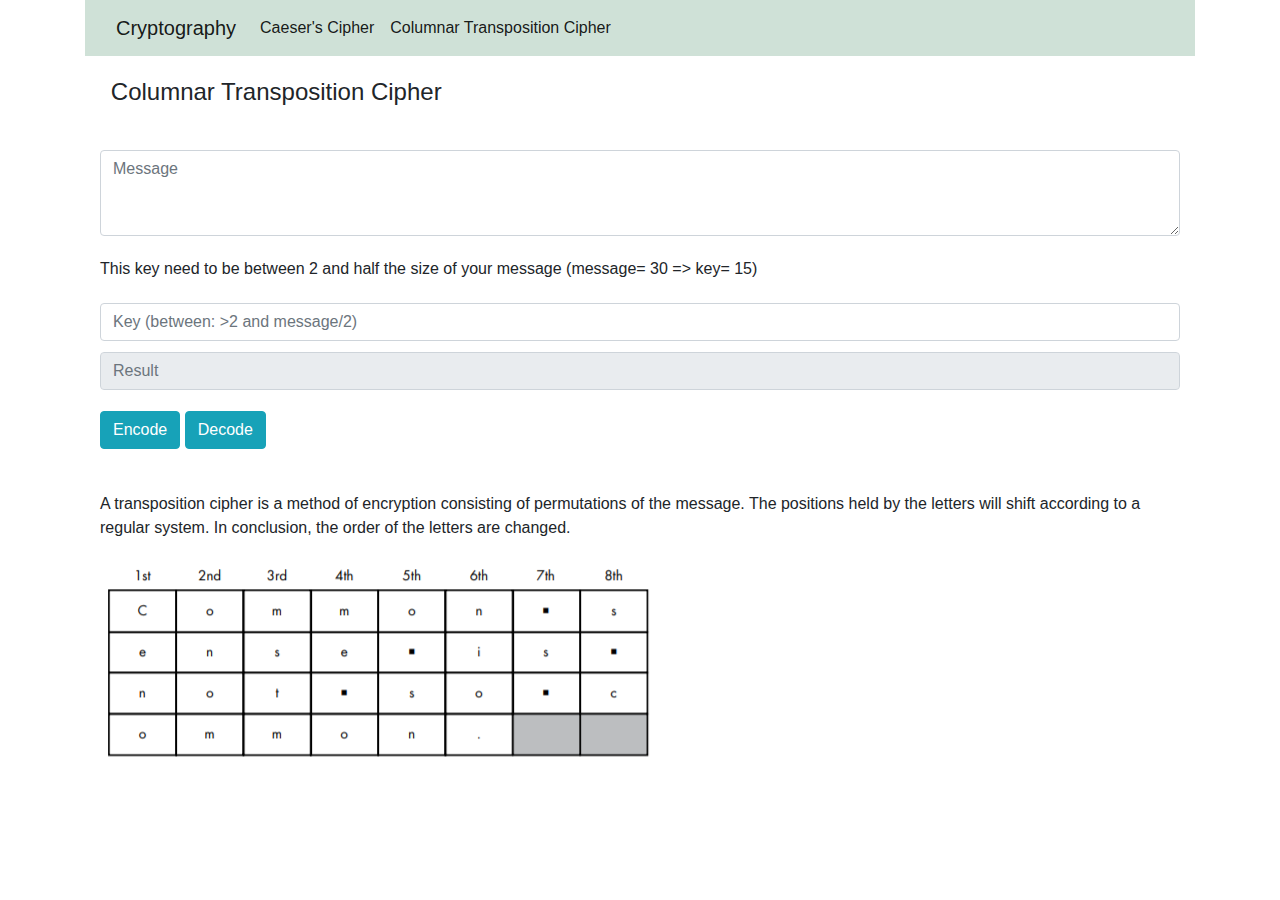
<file: transposition.html>
<!DOCTYPE html>
<html>

<head>
    <meta charset="utf-8">
    <meta name="viewport" content="width=device-width, initial-scale=1.0, shrink-to-fit=no">
    <title>Cryptography</title>
    <link rel="stylesheet" href="assets/bootstrap/css/bootstrap.min.css">
    <link rel="stylesheet" href="assets/css/styles.css">
    <script src="./assets/js/transposition cipher.js"></script>
</head>

<body>
    <div class="container" max-width="80%">
        <nav class="navbar navbar-light navbar-expand-md" style="background-color: #cfe1d7;">
            <div class="container-fluid"><a class="navbar-brand" href="#">Cryptography</a><button data-toggle="collapse" class="navbar-toggler" data-target="#navcol-1"><span class="sr-only">Toggle navigation</span><span class="navbar-toggler-icon"></span></button>
                <div class="collapse navbar-collapse"
                    id="navcol-1">
                    <ul class="nav navbar-nav">
                        <li class="nav-item" role="presentation"><a class="nav-link active" href="./index.html">Caeser's Cipher</a></li>
                        <li class="nav-item" role="presentation"><a class="nav-link active" href="#">Columnar Transposition Cipher</a></li>
                    </ul>
                </div>
            </div>
        </nav>
    </div>
    <div class="container">
        <div class="col">
            <div role="tablist" id="accordion-1">
                    <h4>Columnar Transposition Cipher</h4>
                    <textarea  class="form-control" id="message" rows="3" placeholder="Message"></textarea>
                    <p>This key need to be between 2 and half the size of your message (message= 30 => key= 15)</p>
                    <input type="number" class="form-control" id="iterations" placeholder="Key (between: >2 and message/2)">
                    <input class="form-control" id="result" placeholder="Result" readonly>
                    <button type="button" class="btn btn-info" onclick="encryptTransp()">Encode</button>
                    <button type="button" class="btn btn-info" onclick="desencrypt()">Decode</button>
                    <p>A transposition cipher is a method of encryption consisting of permutations of the message. 
                        The positions held by the letters will shift according to a regular system. In conclusion, the order of the letters are changed.<br>
                        </p>
                    <img src="assets/img/transposition cipher.PNG" class="img-fluid" alt="Responsive image">                
            </div>
        </div>
    </div>
    <script src="assets/js/jquery.min.js"></script>
    <script src="assets/bootstrap/js/bootstrap.min.js"></script>

</body>

</html>
</file>
<file: assets/css/styles.css>
#message {
    margin-bottom: 1%;
    margin-top: 4%;
}

#iterations {
    margin-bottom: 1%;
}

#result {
    margin-bottom: 1%;
}

button {
    margin-bottom: 2%;
    margin-top: 1%;
}
h4 {
    margin-top: 2%;
    margin-bottom: 2%;
    margin-right: 2%;
    margin-left: 1%;
}

p {
    margin-top: 2%;
    margin-bottom: 2%;
}
</file>
